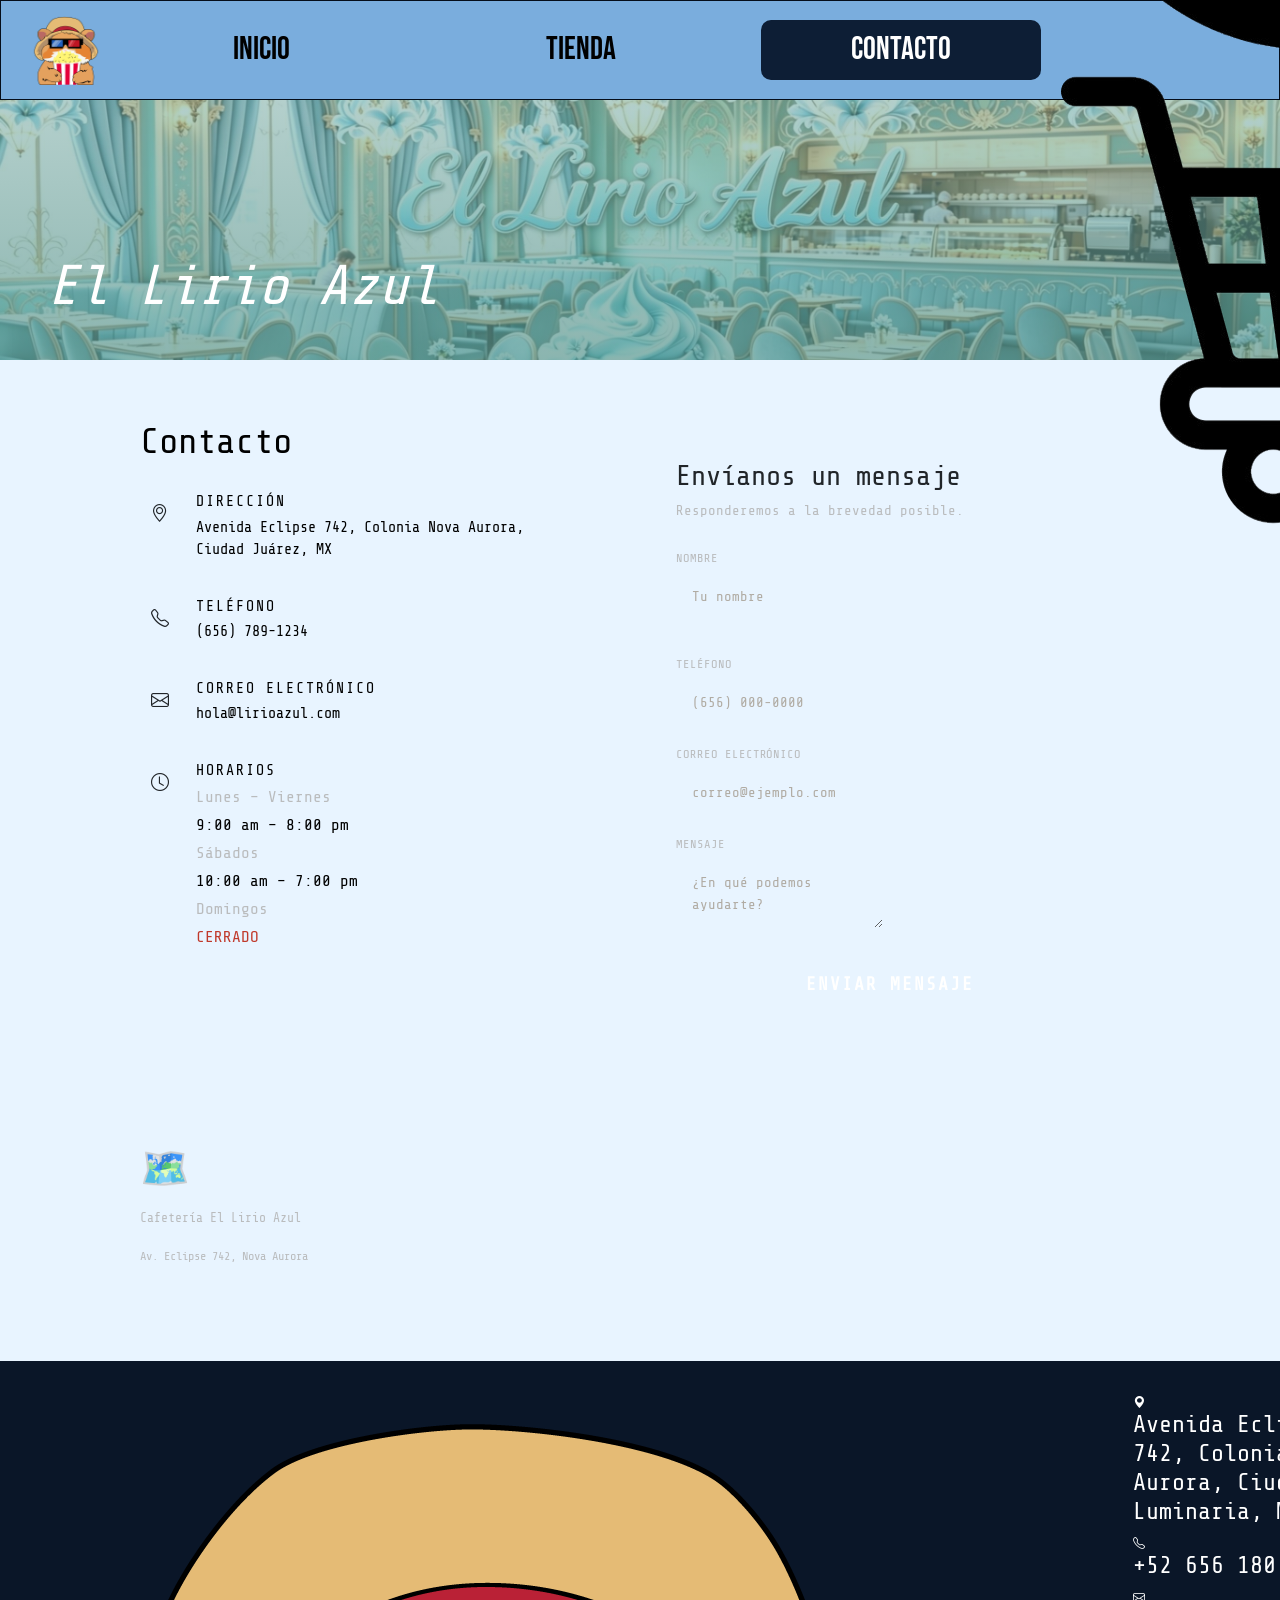
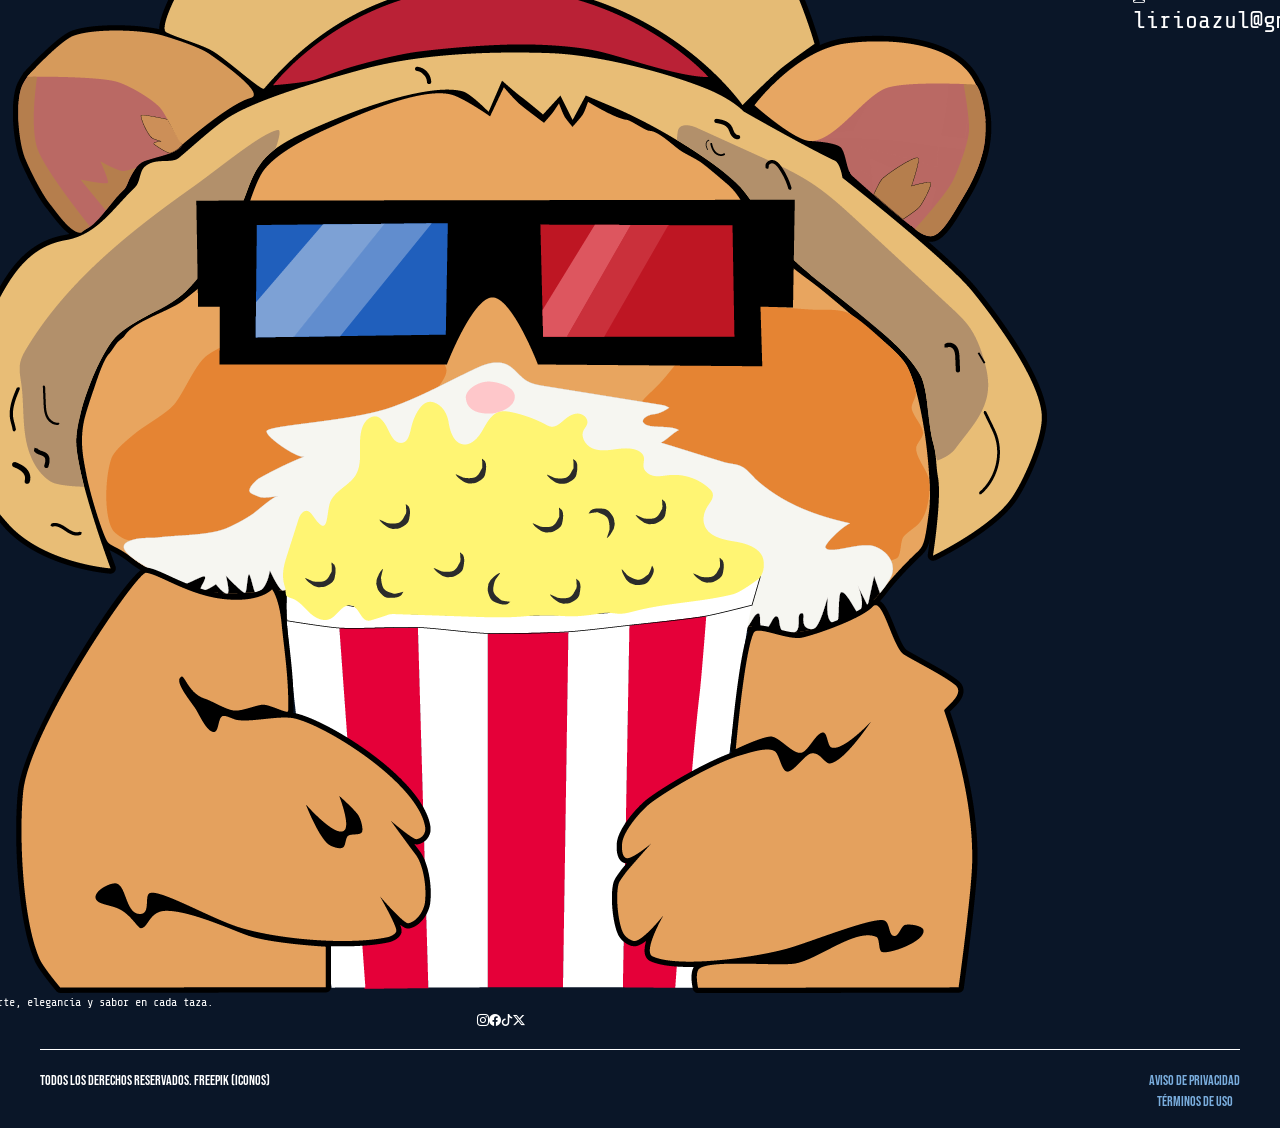
<file: contact.html>
<!DOCTYPE html>
<html lang="es">

<head>
    <meta charset="UTF-8">
    <meta name="viewport" content="width=device-width, initial-scale=1.0">
    <title>El Lirio Azul</title>
    <link rel="icon" type="image/x-icon" href="imgs/logo.png">
    <link rel="stylesheet" href="https://cdn.jsdelivr.net/npm/bootstrap-icons@1.13.1/font/bootstrap-icons.min.css">
    <link href="https://cdn.jsdelivr.net/npm/bootstrap@5.3.8/dist/css/bootstrap.min.css" rel="stylesheet"
        integrity="sha384-sRIl4kxILFvY47J16cr9ZwB07vP4J8+LH7qKQnuqkuIAvNWLzeN8tE5YBujZqJLB" crossorigin="anonymous">
    <script src="https://cdn.jsdelivr.net/npm/bootstrap@5.3.8/dist/js/bootstrap.bundle.min.js"
        integrity="sha384-FKyoEForCGlyvwx9Hj09JcYn3nv7wiPVlz7YYwJrWVcXK/BmnVDxM+D2scQbITxI"
        crossorigin="anonymous"></script>
    <link rel="stylesheet" href="css/root.css">
    <link rel="stylesheet" href="css/header.css">
    <link rel="stylesheet" href="css/footer.css">
    <link rel="stylesheet" href="css/contact.css">
</head>

<body>

    <!-- HEADER -->
    <header>
        <img src="imgs/logo.png" alt="Pixelito" class="logo">
        <nav>
            <a href="index.html" class="seccion" title="Inicio">Inicio</a>
            <a href="shop.html" class="seccion" title="Tienda">Tienda</a>
            <a href="contact.html" class="seccion active" title="Contacto">Contacto</a>
        </nav>
        <div>
            <a href="perfil.html" title="cuenta">
                <img src="imgs/user.png" alt="">
            </a>
            <a href="carrito.html" title="shop">
                <img src="imgs/shop.png" alt="">
            </a>
        </div>
    </header>

    <div class="contact-banner">
        <img src="imgs/Banners/Multimedia (13).jpg" alt="Interior de El Lirio Azul">
        <div class="contact-banner-overlay">
            <h1>El Lirio Azul</h1>
        </div>
    </div>

    <!-- CUERPO -->
    <div class="contact-body">

        <!-- COLUMNA IZQUIERDA -->
        <div>
            <h2 class="contact-info-title">Contacto</h2>

            <div class="info-list">
                <div class="info-item">
                    <i class="bi bi-geo-alt"></i>
                    <div>
                        <p class="info-label">Dirección</p>
                        <p class="info-value">Avenida Eclipse 742, Colonia Nova Aurora,<br>Ciudad Juárez, MX</p>
                    </div>
                </div>

                <div class="info-item">
                    <i class="bi bi-telephone"></i>
                    <div>
                        <p class="info-label">Teléfono</p>
                        <p class="info-value"><a href="tel:6567891234">(656) 789-1234</a></p>
                    </div>
                </div>

                <div class="info-item">
                    <i class="bi bi-envelope"></i>
                    <div>
                        <p class="info-label">Correo electrónico</p>
                        <p class="info-value"><a href="mailto:hola@lirioazul.com">hola@lirioazul.com</a></p>
                    </div>
                </div>

                <div class="info-item">
                    <i class="bi bi-clock"></i>
                    <div>
                        <p class="info-label">Horarios</p>
                        <div class="hours-grid">
                            <span class="hours-day">Lunes – Viernes</span>
                            <span class="hours-time">9:00 am – 8:00 pm</span>
                            <span class="hours-day">Sábados</span>
                            <span class="hours-time">10:00 am – 7:00 pm</span>
                            <span class="hours-day">Domingos</span>
                            <span class="hours-closed">CERRADO</span>
                        </div>
                    </div>
                </div>
            </div>

            
            <div class="map-container">
                <iframe src="https://www.google.com/maps/embed?pb=!1m18!1m12!1m3!1d1814.8890901583943!2d-53.26049330160519!3d-24.52775679999999!2m3!1f0!2f0!3f0!3m2!1i1024!2i768!4f13.1!3m3!1m2!1s0x94f24f0072db3fb3%3A0x837893d8cecc1c57!2sBolateria%20Requinte!5e0!3m2!1ses-419!2smx!4v1779737291291!5m2!1ses-419!2smx" width="600" height="450" style="border:0;" allowfullscreen="" loading="lazy" referrerpolicy="no-referrer-when-downgrade"></iframe>
                <div class="map-placeholder">
                    <span>🗺️</span>
                    <p>Cafetería El Lirio Azul</p>
                    <p style="margin-top:4px; font-size:12px;">Av. Eclipse 742, Nova Aurora</p>
                </div>
            </div>
        </div>

        
        <div class="contact-form-wrap">
            <h3 class="form-title">Envíanos un mensaje</h3>
            <p class="form-subtitle">Responderemos a la brevedad posible.</p>

            <div class="form-row">
                <div class="form-group">
                    <label for="nombre">Nombre</label>
                    <input type="text" id="nombre" placeholder="Tu nombre">
                </div>
                <div class="form-group">
                    <label for="telefono">Teléfono</label>
                    <input type="tel" id="telefono" placeholder="(656) 000-0000">
                </div>
            </div>

            <div class="form-group">
                <label for="email">Correo electrónico</label>
                <input type="email" id="email" placeholder="correo@ejemplo.com">
            </div>

            <div class="form-group">
                <label for="mensaje">Mensaje</label>
                <textarea id="mensaje" placeholder="¿En qué podemos ayudarte?"></textarea>
            </div>

            <button class="form-submit" onclick="enviarFormulario()">Enviar mensaje</button>

            <div class="toast" id="toast">
                <span>✅</span>
                <span>¡Mensaje enviado! Te contactaremos pronto.</span>
            </div>
        </div>

    </div>

    <footer>
        <div class="footer-top">
            <div class="footer-brand">
                <img src="imgs/logo.png" class="logo-placeholder"></img>
                <span>El Lirio Azul: Arte, elegancia y sabor en cada taza.</span>
                <div class="footer-socials">
                    <i class="bi bi-instagram"></i>
                    <i class="bi bi-facebook"></i>
                    <i class="bi bi-tiktok"></i>
                    <i class="bi bi-twitter-x"></i>
                </div>

            </div>
            <div class="footer-map">
                <div>
                    <i class="bi bi-geo-alt-fill"></i>
                    <h4>Avenida Eclipse 742, Colonia Nova Aurora, Ciudad Luminaria, MX</h4>
                </div>
                <div>
                    <i class="bi bi-telephone"></i>
                    <h4>+52 656 180 2032</h4>
                </div>
                <div>
                    <i class="bi bi-envelope"></i>
                    <h4>lirioazul@gmail.com</h4>
                </div>
            </div>
        </div>
        <div class="footer-bottom">
            <span>Todos los derechos reservados. Freepik (iconos)</span>
            <div class="footer-bottom-links">
                <a href="#" class="aviso">Aviso de privacidad</a>
                <a href="#">Términos de uso</a>
            </div>
        </div>
    </footer>

    <script>
        function enviarFormulario() {
            const nombre = document.getElementById('nombre').value.trim();
            const email = document.getElementById('email').value.trim();
            const mensaje = document.getElementById('mensaje').value.trim();

            if (!nombre || !email || !mensaje) {
                alert('Por favor completa los campos obligatorios: nombre, correo y mensaje.');
                return;
            }

            // Aquí conectarías con tu backend o servicio de email
            document.getElementById('toast').classList.add('show');

            // Limpiar campos
            document.getElementById('nombre').value = '';
            document.getElementById('telefono').value = '';
            document.getElementById('email').value = '';
            document.getElementById('mensaje').value = '';

            // Ocultar el toast después de 4 segundos
            setTimeout(() => {
                document.getElementById('toast').classList.remove('show');
            }, 4000);
        }
    </script>
</body>

</html>
</file>
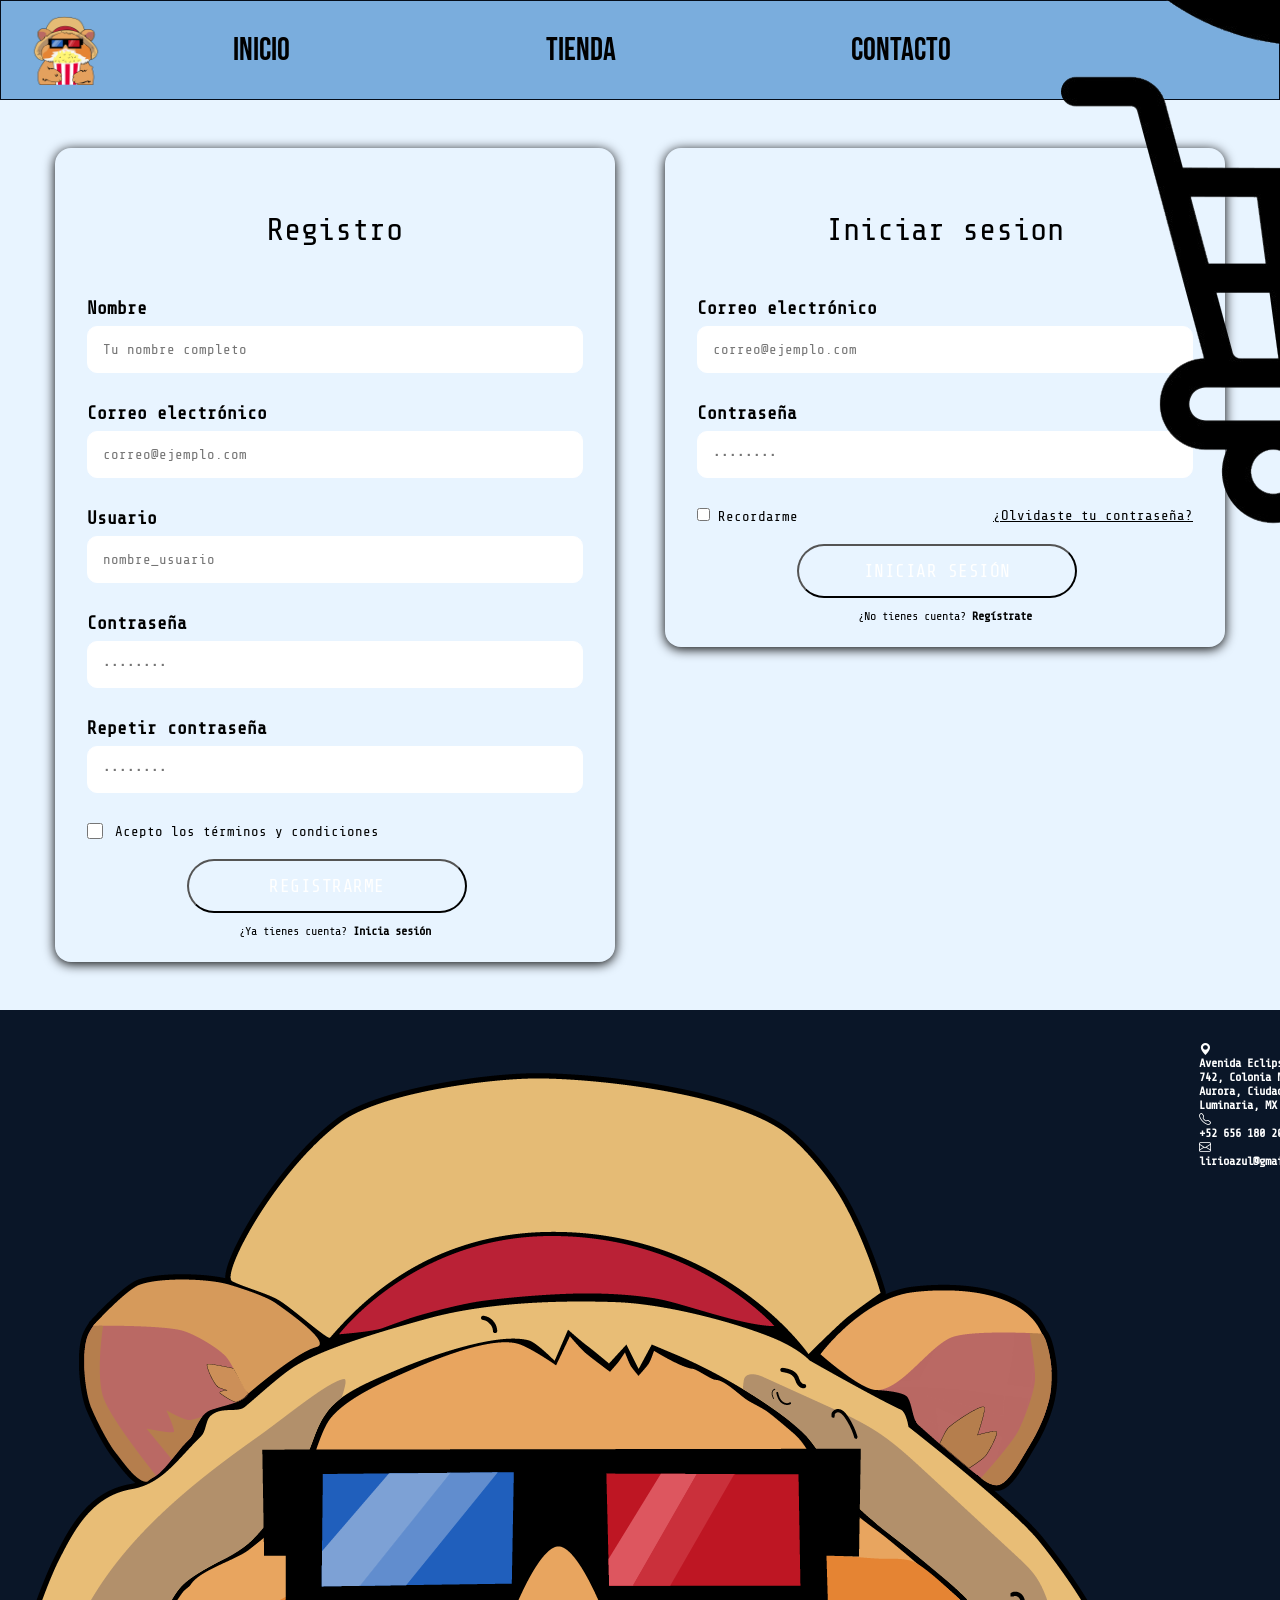
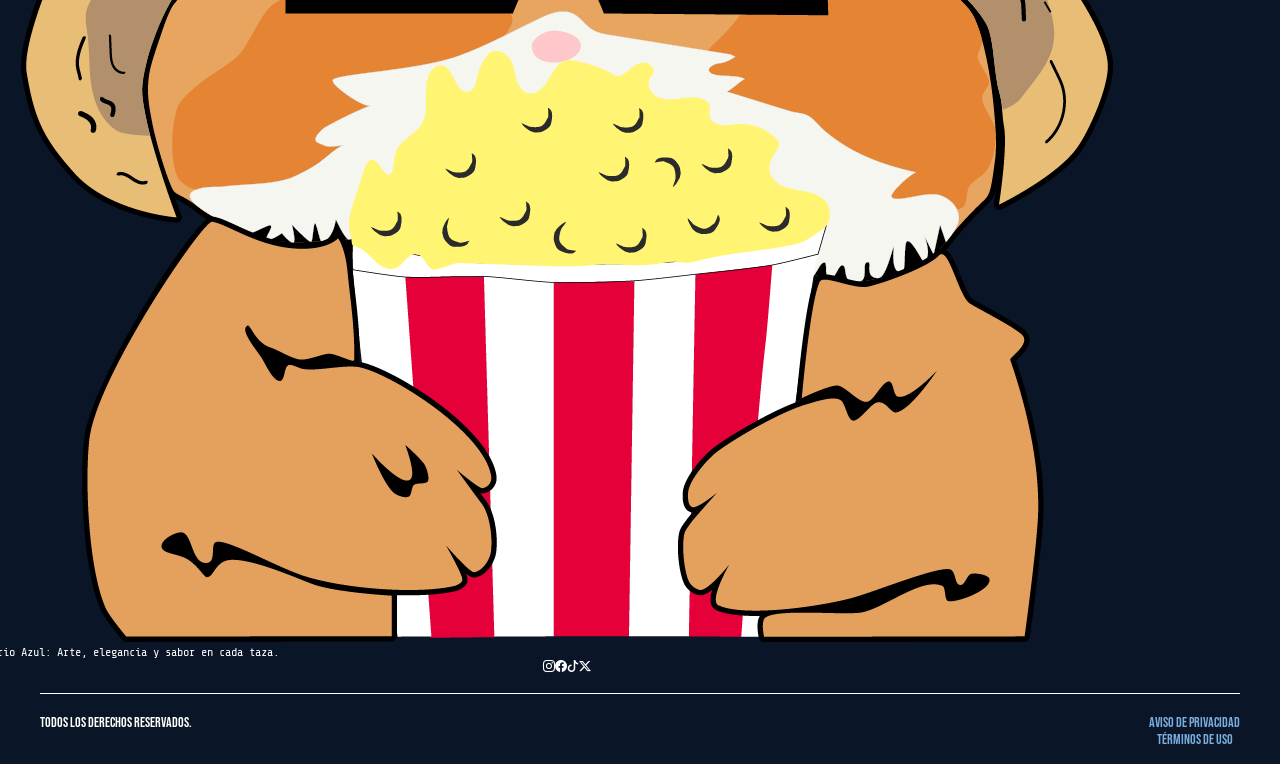
<file: perfil.html>
<!DOCTYPE html>
<html lang="en">

<head>
    <meta charset="UTF-8">
    <meta name="viewport" content="width=device-width, initial-scale=1.0">
    <title>El Lirio Azul</title>
    <link rel="icon" type="image/x-icon" href="imgs/logo.png">
    <link rel="stylesheet" href="https://cdn.jsdelivr.net/npm/bootstrap-icons@1.13.1/font/bootstrap-icons.min.css">
    <link rel="stylesheet" href="css/root.css">
    <link rel="stylesheet" href="css/header.css">
    <link rel="stylesheet" href="css/footer.css">
    <link rel="stylesheet" href="css/perfil.css">

</head>

<body>
    <header>
        <img src="imgs/logo.png" alt="Pixelito" class="logo">
        <nav>
            <a href="index.html" class="seccion" title="Inicio">Inicio</a>
            <a href="shop.html" class="seccion" title="Tienda">Tienda</a>
            <a href="contact.html" class="seccion" title="Contacto">Contacto</a>
        </nav>
        <div>
            <a href="perfil.html" title="cuenta" class="active-icon">
                <img src="imgs/user.png" alt="">
            </a>
            <a href="carrito.html" title="shop">
                <img src="imgs/shop.png" alt="">
            </a>
        </div>
    </header>
    <main>
        <div class="page">
            <form method="post" action="archivo.php" class="form-card register">
                <h2>Registro</h2>
                <div class="form-group">
                    <label for="name">Nombre</label>
                    <input type="text" id="name" placeholder="Tu nombre completo" required />
                </div>
                <div class="form-group">
                    <label for="email">Correo electrónico</label>
                    <input type="email" id="email" placeholder="correo@ejemplo.com" required />
                </div>
                <div class="form-group">
                    <label for="user">Usuario</label>
                    <input type="text" id="user" placeholder="nombre_usuario" required />
                </div>
                <div class="form-group">
                    <label for="password">Contraseña</label>
                    <input type="password" id="password" placeholder="••••••••" required />
                </div>
                <div class="form-group">
                    <label for="verpassword">Repetir contraseña</label>
                    <input type="password" id="verpassword" placeholder="••••••••" required />
                </div>
                <div class="form-check">
                    <input type="checkbox" id="terms" required />
                    <label for="terms">Acepto los términos y condiciones</label>
                </div>
                <button class="btn">REGISTRARME</button>
                <p class="form-footer">¿Ya tienes cuenta? <a href="#" class="switch" onclick="switchToLogin()">Inicia
                        sesión</a></p>
            </form>


            <form method="post" action="archivo.php" class="form-card login">
                <h2>Iniciar sesion</h2>
                <div class="form-group">
                    <label for="email">Correo electrónico</label>
                    <input type="email" id="email" placeholder="correo@ejemplo.com" required />
                </div>
                <div class="form-group">
                    <label for="password">Contraseña</label>
                    <input type="password" id="password" placeholder="••••••••" required />
                </div>
                <div class="form-extra">
                    <label>
                        <input type="checkbox" /> Recordarme
                    </label>
                    <a href="#">¿Olvidaste tu contraseña?</a>
                </div>
                <button class="btn">INICIAR SESIÓN</button>
                <p class="form-footer">¿No tienes cuenta? <a href="#" class="switch"
                        onclick="switchToRegister()">Regístrate</a></p>
            </form>

        </div>
    </main>
    <footer>
        <div class="footer-top">
            <div class="footer-brand">
                <img src="imgs/logo.png" class="logo-placeholder"></img>
                <span>El Lirio Azul: Arte, elegancia y sabor en cada taza.</span>
                <div class="footer-socials">
                    <i class="bi bi-instagram"></i>
                    <i class="bi bi-facebook"></i>
                    <i class="bi bi-tiktok"></i>
                    <i class="bi bi-twitter-x"></i>
                </div>
                
            </div>
            <div class="footer-map">
                <div>
                    <i class="bi bi-geo-alt-fill"></i>
                    <h4>Avenida Eclipse 742, Colonia Nova Aurora, Ciudad Luminaria, MX</h4>
                </div>
                <div>
                    <i class="bi bi-telephone"></i>
                    <h4>+52 656 180 2032</h4>
                </div>
                <div>
                    <i class="bi bi-envelope"></i>
                    <h4>lirioazul@gmail.com</h4>
                </div>
            </div>
        </div>
        <div class="footer-bottom">
            <span>Todos los derechos reservados.</span>
            <div class="footer-bottom-links">
                <a href="#" class="aviso">Aviso de privacidad</a>
                <a href="#">Términos de uso</a>
            </div>
        </div>
    </footer>
</body>

</html>
</file>
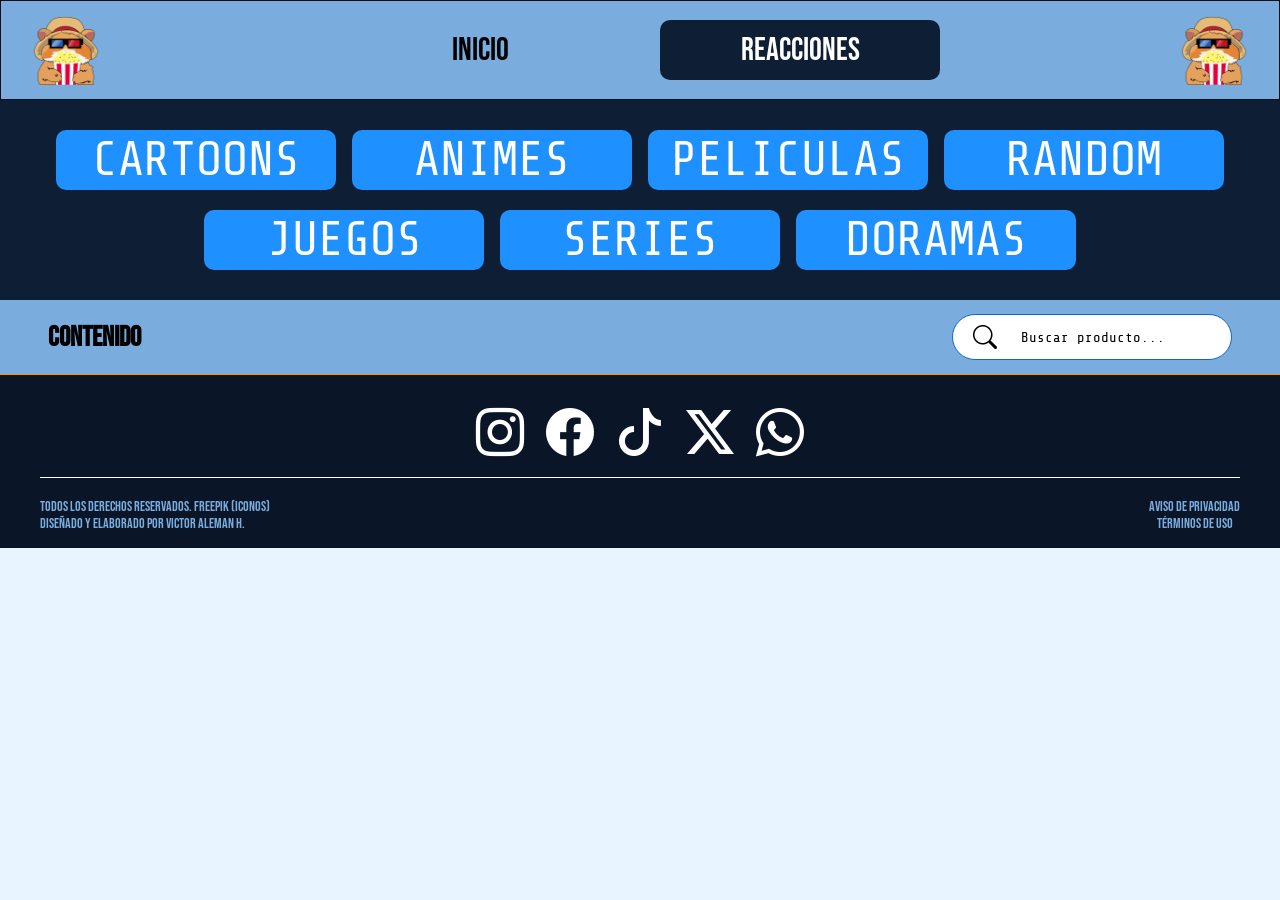
<file: reacciones.html>
<!DOCTYPE html>
<html lang="es">

<head>
    <meta charset="UTF-8">
    <meta name="viewport" content="width=device-width, initial-scale=1.0">
    <title>El Lirio Azul</title>
    <link rel="icon" type="image/x-icon" href="imgs/logo.png">
    <link rel="stylesheet" href="https://cdn.jsdelivr.net/npm/bootstrap-icons@1.13.1/font/bootstrap-icons.min.css">
    <link rel="stylesheet" href="css/root.css">
    <link rel="stylesheet" href="css/header.css">
    <link rel="stylesheet" href="css/footer.css">
    <link rel="stylesheet" href="css/reacciones.css">
    <link rel="preconnect" href="https://fonts.googleapis.com">
    <link href="https://fonts.googleapis.com/css2?family=Cormorant+Garamond:ital,wght@0,400;0,600;1,400&family=Jost:wght@300;400;500&display=swap" rel="stylesheet">
</head>

<body>

    <!-- HEADER -->
    <header>
        <img src="imgs/logo.png" alt="Pixelito" class="logo">
        <nav>
            <a href="index.html" class="seccion" title="Inicio">Inicio</a>
            <a href="reacciones.html" class="seccion active" title="Tienda">Reacciones</a>
        </nav>

        <img src="imgs/logo.png" alt="Pixelito" class="logo">
    </header>

    <section class="menu">
        <div class="menu-top">
            <a href="cartoons.html">CARTOONS</a>
            <a href="">ANIMES</a>
            <a href="">PELICULAS</a>
            <a href="">RANDOM</a>
        </div>
        <div class="menu-bottom">
            <a href="">JUEGOS</a>
            <a href="">SERIES</a>
            <a href="">DORAMAS</a>
        </div>
    </section>
    <section class="buscador-topbar">
        <h1 class="buscador-topbar-title">Contenido</h1>
        <div class="search">
            <i class="bi bi-search"></i>
            <input type="text" placeholder="Buscar producto...">
        </div>
    </section>

    
    

    <!-- FOOTER -->
    <footer>
        <div class="footer-top">
            <div class="footer-socials">
                <a href="https://www.instagram.com/josscalxd/" target="_blank">
                    <i class="bi bi-instagram"></i>
                </a>
                <a href="https://www.facebook.com/JossCalx" target="_blank">
                    <i class="bi bi-facebook"></i>
                </a>
                <a href="https://www.tiktok.com/@josscalx" target="_blank">
                    <i class="bi bi-tiktok"></i>
                </a>
                <a href="https://twitter.com/josscalx" target="_blank">
                    <i class="bi bi-twitter-x"></i>
                </a>
                <a href="https://twitter.com/josscalx" target="_blank">
                    <i class="bi bi-whatsapp "></i>
                </a>
            </div>
        </div>
        <div class="footer-bottom">
            <div class="footer-bottom-derechos">
                <span>Todos los derechos reservados. Freepik (iconos)</span>
                <span>Diseñado y elaborado por Victor Aleman H.</span>
            </div>
            
            <div class="footer-bottom-links">
                <a href="#" class="aviso">Aviso de privacidad</a>
                <a href="#">Términos de uso</a>
            </div>
        </div>
    </footer>

    <script>
        /* Resaltar categoría activa al hacer scroll en el contenido */
        const mainContent = document.getElementById('mainContent');
        const sections = mainContent.querySelectorAll('.content');
        const sideLinks = document.querySelectorAll('.side-list a');

        mainContent.addEventListener('scroll', () => {
            let current = '';
            sections.forEach(sec => {
                const top = sec.offsetTop - 60;
                if (mainContent.scrollTop >= top) current = sec.id;
            });
            sideLinks.forEach(link => {
                link.classList.remove('active');
                if (link.getAttribute('href') === '#' + current) link.classList.add('active');
            });
        });

        /* Scroll suave dentro de main-content al hacer clic en sidebar */
        function setActive(el) {
            sideLinks.forEach(l => l.classList.remove('active'));
            el.classList.add('active');
            const target = document.querySelector(el.getAttribute('href'));
            if (target) target.scrollIntoView({ behavior: 'smooth' });
        }

        /* Interceptar clicks en los links del sidebar para hacer scroll interno */
        sideLinks.forEach(link => {
            link.addEventListener('click', e => {
                e.preventDefault();
                setActive(link);
            });
        });
    </script>
</body>

</html>
</file>
<file: css/root.css>
@font-face {
    font-family: Bebas-Neue;
    src: url(../fonts/BebasNeue-Regular.ttf);
}

@font-face {
    font-family: Share-Tech-Mono;
    src: url(../fonts/ShareTechMono-Regular.ttf);
}

:root {
    --azul-oscuro: #050d1a;
    --azul-oscuro-medio: #0a1628;
    --azul-oscuro-bajo: #0d1e35;
    --azul-brillante: #1e90ff;
    --azul-medio: #1565c0;
    --azul-fuerte: #1a4a8a;
    --naranja-fuerte: #ff6d00;
    --naranja-suave: #ff8f00;
    --texto-principal: #e8f4ff;
    --azul-leve: #7aaddd;
    --rojo: #e53935;
    --verde: #00e676;
    --amarrillo: #ffef3a;
    --font-titulo: Bebas-Neue;
    --font-lectura: Share-Tech-Mono;
    --gris: #b1b1b1d8;
    --negro: #000;
    --blanco: #fff;
}

* {
    box-sizing: border-box;
    font-family: var(--font-lectura);
    margin: 0;
}

body {
    background-color: var(--texto-principal);
}
</file>
<file: css/header.css>
* {
    box-sizing: border-box;
    margin: 0;
}

header {
    display: flex;
    justify-content: space-between;
    align-items: center;
    width: 100%;
    height: 100px;
    border: 1px solid var(--azul-oscuro);
    background-color: var(--azul-leve);
    padding: 30px;
    position: sticky;
    top: 0;
    z-index: 100;
}

.logo {
    width: 70px;
    height: 70px;
}

nav {
    display: flex;
    justify-content: center;
    align-items: center;
}

.seccion {
    color: var(--negro);
    display: flex;
    justify-content: center;
    align-items: center;
    /*place-content: center;*/
    width: 280px;
    height: 40px;
    margin: 0 20px 0 20px;
    font-family: var(--font-titulo);
    text-decoration: none;
    font-size: 32px;
    border-radius: 10px;
    transition: 0.4s;
}

.seccion:hover {
    width: 280px;
    height: 60px;
    background-color: var(--azul-oscuro-bajo);
    color: var(--blanco);
    
}

.active {
    width: 280px;
    height: 60px;
    background-color: var(--azul-oscuro-bajo);
    color: var(--blanco);
}

.icon {
    display: flex;
    justify-content: center;
    align-items: center;

}


/*div a img {
    width: 60px;
    height: 100%;
}

div a[title="cuenta"] {
    margin-right: 25px;
    text-decoration: none;
    background-color: var(--verde_claro);
    border-radius: 50px;
    width: 60px;
    height: 60px;
    transition: 0.3s;
}

div a[title="cuenta"]:hover {
    background-color: var(--verde_oscuro);
}

div a[title="shop"] {
    margin-right: 25px;
    text-decoration: none;
    background-color: var(--verde_claro);
    border-radius: 50px;
    width: 60px;
    height: 60px;
    display: flex;
    justify-content: space-between;
    align-items: center;
    transition: 0.3s;
}

div a[title="shop"]:hover {
    background-color: var(--verde_oscuro);
}

div a[title="shop"] img {
    margin: 0 auto;
    width: 40px;
    height: 40px;
}

div a[title="shop"] i {
    margin: 0 auto;
    width: 40px;
    height: 40px;
}

div a[title="cuenta"].active-icon {
    background-color: var(--verde_oscuro);
}

div a[title="shop"].active-icon {
    background-color: var(--verde_oscuro);
}*/
</file>
<file: css/footer.css>
* {
    box-sizing: border-box;
}

footer {
    background: var(--azul-oscuro-medio);
    color: var(--blanco);
    padding: 2rem 2.5rem 1rem;
    font-size: 12px;
}

.footer-top {
    display: flex;
    justify-content: center;
    align-items: flex-start;
    gap: 2rem;
    margin-bottom: 20px;
    position: relative;
}

.footer-socials {
    display: flex;
    justify-content: center;
    align-items: center;
}

.footer-socials a {
    text-decoration: none;
    transition: transform 0.5s;
}
.footer-socials a:hover {
    transform: scale(1.2);
}

.footer-socials a i {
    width: 50px;
    height: 50px;
    font-size: 48px;
    margin: 0 10px 0 10px;
    color: var(--blanco);
}

.footer-bottom {
    border-top: 1px solid var(--blanco);
    padding-top: 20px;
    display: flex;
    justify-content: space-between;
    font-size: 10px;
    color: var(--blanco);
}

.footer-bottom span {
    font-family: var(--font-titulo);
    font-size: 14px;
}

.footer-bottom-derechos {
    display: flex;
    flex-direction: column;
}

.footer-bottom-derechos span {
    display: block;
    font-family: var(--font-titulo);
    font-size: 14px;
    color: var(--azul-leve);
    transition: 0.2s;
}
.footer-bottom-links {
    display: flex;
    flex-direction: column;
    justify-content: center;
    align-items: center;
}
.footer-bottom-links a {
    display: block;
    font-family: var(--font-titulo);
    font-size: 14px;
    color: var(--azul-leve);
    transition: 0.2s;
    text-decoration: none;
}

.footer-bottom-links a:hover {
    color: var(--blanco);
}
</file>
<file: css/contact.css>
:root {
    --teal: #7eb8b0;
    --teal-light: #c2ddd9;
    --teal-dark: #4a8a82;
    --cream: #f5f0e8;
    --gold: #c4a25a;
    --gold-light: #e8d49a;
    --text-dark: #2c2c2a;
    --text-mid: #5f5e5a;
    --white: #ffffff;
}

/* ── HERO BANNER ── */
.contact-banner {
    position: relative;
    height: 260px;
    overflow: hidden;
    background: var(--teal-light);
}

.contact-banner img {
    width: 100%;
    height: 100%;
    object-fit: cover;
    object-position: center 40%;
    display: block;
    filter:opacity(70%);
}

.contact-banner-overlay {
    position: absolute;
    inset: 0;
    background: linear-gradient(to bottom, rgba(74, 138, 130, 0.35) 0%, rgba(74, 138, 130, 0.6) 100%);
    display: flex;
    align-items: flex-end;
    padding: 32px 48px;
}

.contact-banner-overlay h1 {
    font-family: var(--Nouveau);
    font-size: 56px;
    color: var(--white);
    font-style: italic;
    text-shadow: 0 2px 12px var(--azul-oscurote);
}

.contact-body {
    padding: 60px 48px 80px;
    display: flex;
    flex-direction: row;
    align-items: center;
    justify-content: center;
    /* flex-start */
}

.contact-body div {
    display: flex;
    flex-direction: column;
    align-items: flex-start;
}

.contact-info-title {
    font-family: var(--Nouveau);
    font-size: 36px;
    color: var(--negro);
    margin-bottom: 28px;
}

.info-list {
    display: flex;
    flex-direction: column;
    gap: 18px;
    margin-bottom: 32px;
}

.info-list .info-item {
    display: flex;
    flex-direction: row;
    align-items:start;
    justify-content: center;
    gap: 16px;
}

.info-item i {
    width: 40px;
    height: 40px;
    border-radius: 50%;
    background: var(--verde_claro);
    display: flex;
    align-items: center;
    justify-content: center;
    font-size: 18px;
    margin-top: 2px;
}

.info-label {
    font-family: var(--Attic);
    font-size: 15px;
    letter-spacing: 2px;
    text-transform: uppercase;
    color: var(--negro);
    margin-bottom: 3px;
}

.info-value {
    font-size: 15px;
    color: var(--negro);
    line-height: 1.5;
}

.info-value a {
    color: var(--azul_verde);
    text-decoration: none;
}

.info-value a:hover {
    text-decoration: underline;
}

/* Horarios */
.hours-grid {
    display: block;
    gap: 4px 16px;
    font-size: 16px;
}

.hours-day {
    color: var(--gris);
}

.hours-time {
    color: var(--negro);
    font-weight: 500;
}

.hours-closed {
    color: #c0392b;
    font-weight: 500;
}

.map-container {
    border-radius: 14px;
    overflow: hidden;
    border: 2px solid var(--verde_oscuro);
    height: 300px;
    width: 400px;
    background: var(--verde_clarito);
    position: relative;
    display: flex;
    align-items: center;
    justify-content: center;
}

.map-container iframe {
    width: 100%;
    height: 100%;
    border: none;
}

.map-placeholder {
    align-items: center;
    text-align: center;
    color: var(--gris);
}

.map-placeholder span {
    font-size: 40px;
    display: block;
    margin-bottom: 8px;
}

.map-placeholder p {
    font-size: 13px;
    color: var(--gris);
}

.contact-form-wrap {
    margin: 0 0 auto 100px;
    width: 500px;
    background: var(--crema);
    border-radius: 20px;
    border: 1.5px solid var(--naranja_medio);
    padding: 40px 36px;
}

.form-title {
    font-family: var(--Attic);
    font-size: 28px;
    color: var(--azul_oscurote);
    margin-bottom: 6px;
}

.form-subtitle {
    font-size: 14px;
    color: var(--gris);
    font-weight: 300;
    margin-bottom: 28px;
}

.form-group {
    margin-bottom: 20px;
}

.form-group label {
    display: block;
    font-size: 12px;
    letter-spacing: 0.08em;
    text-transform: uppercase;
    color: var(--gris);
    margin-bottom: 7px;
}

.form-group input,
.form-group textarea {
    width: 100%;
    padding: 12px 16px;
    border: 1.5px solid var(--azul_verde);
    border-radius: 10px;
    background: var(--crema);
    font-family: var(-Attic);
    font-size: 14px;
    color: var(--negro);
    outline: none;
    transition: 0.2s;
}

.form-group input:focus,
.form-group textarea:focus {
    border-color: var(--teal);
    background: var(--blanco);
}

.form-group input::placeholder,
.form-group textarea::placeholder {
    color: #b0aba3;
}

.form-group textarea {
    resize: vertical;
    line-height: 1.6;
}

.form-row {
    display: grid;
    grid-template-columns: 1fr 1fr;
    gap: 16px;
}

.form-submit {
    width: 100%;
    padding: 15px;
    background: var(--naranja_medio);
    color: var(--blanco);
    border: none;
    border-radius: 30px;
    font-family: var(--Attic);
    font-size: 18px;
    font-weight: 900;
    letter-spacing: 2px;
    text-transform: uppercase;
    cursor: pointer;
    transition: 0.2s;
    margin-top: 8px;
}

.form-submit:hover {
    background: var(--azul_verde);
    transform: translateY(-2px);
}

.form-submit:active {
    transform: translateY(0);
}

/* Toast de confirmación */
.toast {
    display: none;
    align-items: center;
    gap: 12px;
    background: #e8f5e9;
    border: 1.5px solid #a5d6a7;
    border-radius: 10px;
    padding: 14px 18px;
    margin-top: 16px;
    font-size: 14px;
    color: #2e7d32;
}

.toast.show {
    display: flex;
}

.toast span {
    font-size: 20px;
}
</file>
<file: css/perfil.css>
header > a:nth-child(2):hover {
    background-color: var(--azul_oscuro);
    color: var(--blanco);
}

header > a:nth-child(3):hover {
    background-color: var(--azul_oscuro);
    color: var(--blanco);
}

header > a:nth-child(4):hover {
    background-color: var(--azul_oscuro);
    color: var(--blanco);
}

main {
    width: 100%;
    height: auto;
}

.page {
    padding: 48px 40px;
    display: flex;
    justify-content: center;
    gap: 50px;
    flex-wrap: wrap;
    align-items: flex-start;
}

.form-card {
    background: var(--blanco);
    border-radius: 16px;
    box-shadow: 0 2px 12px var(--negro);
    padding: 24px 32px 24px;
    width: 560px;
    height: auto;
}

.form-card.register { 
    background: var(--amarrillo_claro); 
}

.form-card.login { 
    background: var(--verde_medio); 
}

.form-card h2 {
    font-family: var(--Nouveau);
    font-size: 32px;
    text-align: center;
    margin-bottom: 50px;
    margin-top: 40px;
    color: var(--negro);
    font-weight: 500;
}

.form-group {
    margin-bottom: 30px;
    display: block;
}

.form-group label {
    font-family: var(--Attic);
    display: block;
    font-size: 18px;
    font-weight: 900;
    margin-bottom: 8px;
    color: var(--azul_oscurote);
}

.form-group input[type="text"],
.form-group input[type="email"],
.form-group input[type="password"] {
    width: 100%;
    padding: 15px;
    border: 1.5px solid var(--blanco);
    border-radius: 10px;
    background: var(--blanco);
    font-family: var(--Montserrat);
    font-size: 14px;
    outline: none;
    transition: 0.2s;
}

.form-group input:focus { 
    border-color: var(--negro); 
    background: var(--verde_clarito); 
    font-family: var(--Montserrat);
}

.form-check {
    display: flex;
    align-items: center;
    font-size: 14px;
    margin-bottom: 20px;
    color: var(--azul_oscurote);
}

.form-check input { 
    accent-color: var(--verde_oscuro); 
    width: 16px; 
    height: 16px; 
    margin-right: 12px;
}

.form-footer {
    text-align: center;
    font-size: 12px;
    color: var(--azul_oscurote);
    margin-top: 11px;
}

.form-footer a { 
    color: var(--azul_medio); 
    font-weight: 700; 
    text-decoration: none;
}

.form-extra {
    display: flex;
    justify-content: space-between;
    font-size: 14px;
    margin-bottom: 20px;
    color: var(--azul_oscurote);
}

.form-extra input[type="checkbox"] {
    accent-color: var(--verde_oscuro);
}

.form-extra a { 
    color: var(--azul_oscurote); 
}

.switch:hover {
    text-decoration: underline;
}

.btn {
    display: inline-block;
    position: relative;
    left: 100px;
    width: 280px;
    padding: 15px;
    font-family: var(--Nouveau);
    font-size: 18px;
    letter-spacing: 0.5px;
    border-radius: 30px;
    color: var(--blanco);
    background-color: var(--verde_oscuro);
    transition: 0.3s;
}

.btn:hover {
    cursor: pointer;
    transform: scale(1.1);
    box-shadow: 0 2px 12px var(--azul_oscurote);
}
</file>
<file: css/reacciones.css>
header {
    position: static;
}

body {
    color: var(--text-dark);
    display: flex;
    flex-direction: column;
}

.menu {
    background-color: var(--azul-oscuro-bajo);
    display: flex;
    flex-direction: column;
    justify-content: center;
    align-items: center;
    height: 200px;
}

.menu-top {
    display: flex;
    align-items: center;
    justify-content: center;

}
.menu-top a:nth-child(1) {
    margin-right: 16px;
}
.menu-top a:nth-child(2) {
    margin-right: 16px;
}
.menu-top a:nth-child(3) {
    margin-right: 16px;
}
.menu-top a {
    display: flex;
    align-items: center;
    justify-content: center;
    background-color: var(--azul-brillante);
    text-decoration: none;
    border-radius: 10px;
    width: 280px;
    height: 60px;
    font-size: 48px;
    color: var(--blanco);

}
.menu-top a:hover {
    background-color: var(--azul-medio);
}

.menu-bottom {
    display: flex;
    align-items: center;
    justify-content: center;
    margin-top: 20px;
}
.menu-bottom a:nth-child(1) {
    margin-right: 16px;
}
.menu-bottom a:nth-child(2) {
    margin-right: 16px;
}
.menu-bottom a {
    display: flex;
    align-items: center;
    justify-content: center;
    background-color: var(--azul-brillante);
    text-decoration: none;
    border-radius: 10px;
    width: 280px;
    height: 60px;
    font-size: 48px;
    color: var(--blanco);
}
.menu-bottom a:hover {
    background-color: var(--azul-medio);
}


.buscador-topbar {
    background: var(--azul-leve);
    border-bottom: 1px solid var(--naranja-suave);
    padding: 14px 48px;
    display: flex;
    align-items: center;
    justify-content: space-between;
}

.buscador-topbar-title {
    font-family: var(--font-titulo);
    font-size: 28px;
    color: var(--negro);
}

.search {
    display: flex;
    align-items: center;
    background: var(--blanco);
    border: 1.5px solid var(--azul-medio);
    border-radius: 24px;
    padding: 8px 18px;
    gap: 10px;
    width: 280px;
    transition: 1s;
}

.search:focus-within {
    border-color: var(--azul-fuerte);
}

.search input {
    border: none;
    background: transparent;
    outline: none;
    font-family: var(--font-lectura);
    font-size: 14px;
    color: var(--negro);
    width: 100%;
}

.search input::placeholder {
    color: var(--negro);
}

.container {
    display: flex;
    justify-content: center;
    align-items: baseline;
    width: 100%;
    margin: 0 0;
}

/* ── SIDEBAR (no hace scroll) ── */
.left-sidebar {
    margin: 20px 50px 0 0;
    width: 240px;
    border-radius: 25px;
    border-right: 8px solid var(--verde_medio);
    position: sticky;
    top: 0px;
    z-index: 200;
}

.sidebar-panel {
    background: var(--crema);
    border: 2px solid var(--verde_claro);
    border-radius: 16px;
    padding: 16px;
    display: flex;
    flex-direction: column;
    width: 100%;
}

.sidebar-panel-title {
    font-family: var(--Nouveau);
    font-size: 18px;
    color: var(--verde_medio);
    margin-bottom: 14px;
    padding-bottom: 10px;
}

.side-list {
    list-style: none;
    display: flex;
    flex-direction: column;
    gap: 10px;
    margin: 0;
    padding: 0;
}

.side-list li a {
    display: flex;
    align-items: center;
    width: 100%;
    padding: 10px 12px;
    border-radius: 10px;
    text-decoration: none;
    border: 1px solid var(--negro);
    color: var(--negro);
    font-family: var(--Nouveau);
    font-size: 18px;
    transition: 1s;
}

.side-list li a:hover,
.side-list li a.active {
    background: var(--verde_claro);
    color: var(--negro);
}

.side-list li a.active {
    font-weight: 500;
}

.side-list li a img {
    display: flex;
    align-items: center;
    border-radius: 10px;
    text-decoration: none;
    color: var(--negro);
    width: auto;
    height: 40px;
    margin-right: 10px;
}

i {
    width: 28px;
    height: 28px;
    margin-right: 10px;
    display: flex;
    align-items: center;
    justify-content: center;
    font-size: 24px;
    flex-shrink: 0;
}

.main-content {
    
}


.content {
    margin-bottom: 56px;
}

.content-top {
    display: flex;
    align-items: center;
    gap: 16px;
    margin-bottom: 24px;
}

.content-title {
    font-family: var(--Nouveau);
    font-size: 28px;
    color: var(--negro);
}

.content-title-line {
    flex: 1;
    height: 1px;
    background: linear-gradient(to right, var(--naranja_medio), transparent);
}

.section-badge {
    display: inline-block;
    background: var(--verde_medio);
    color: var(--negro);
    font-size: 11px;
    letter-spacing: 0.08em;
    padding: 4px 14px;
    border-radius: 12px;
}

.cards {
    display: grid;
    grid-template-columns: repeat(3, 1fr);
    gap: 20px;
}

.card {
    background: var(--verde_medio);
    border: 1px solid var(--verde_oscuro);
    border-radius: 12px;
    transition: 0.5s;
    cursor: pointer;
}

.card:hover {
    transform: translateY(-5px);
    box-shadow: 0 10px 24px var(--verde_oscurote);
}

.card-img {
    height: 150px;
    background: var(--verde_medio);
    border-radius: 12px 12px 0 0;
    position: relative;
}

.card-img img {
    width: 100%;
    height: 100%;
    border-radius: 12px 12px 0 0;
    object-fit: cover;
    transition: 0.4s;
}


.card-body {
    padding: 14px 14px 14px 0;
    display: inline-block;
}

.card-title {
    margin-left: 20px;
    font-size: 14px;
    color: var(--azul_oscurote);
    margin-bottom: 6px;
    font-weight: 500;
}

.card-price {
    font-size: 15px;
    color: var(--blanco);
    font-weight: 500;
}

.card-btn {
    display: block;
    margin: 8px 14px 14px;
    background-color: var(--verde_claro);
    border: 1.5px solid var(--verde_oscuro);
    color: var(--azul_oscurote);
    border-radius: 20px;
    padding: 15px;
    font-size: 12px;
    cursor: pointer;
    text-align: center;
    font-family: var(--Nouveau);
    transition: background 0.2s, color 0.2s;
}

.card-btn:hover {
    background: var(--teal);
    color: var(--white);
}
</file>
